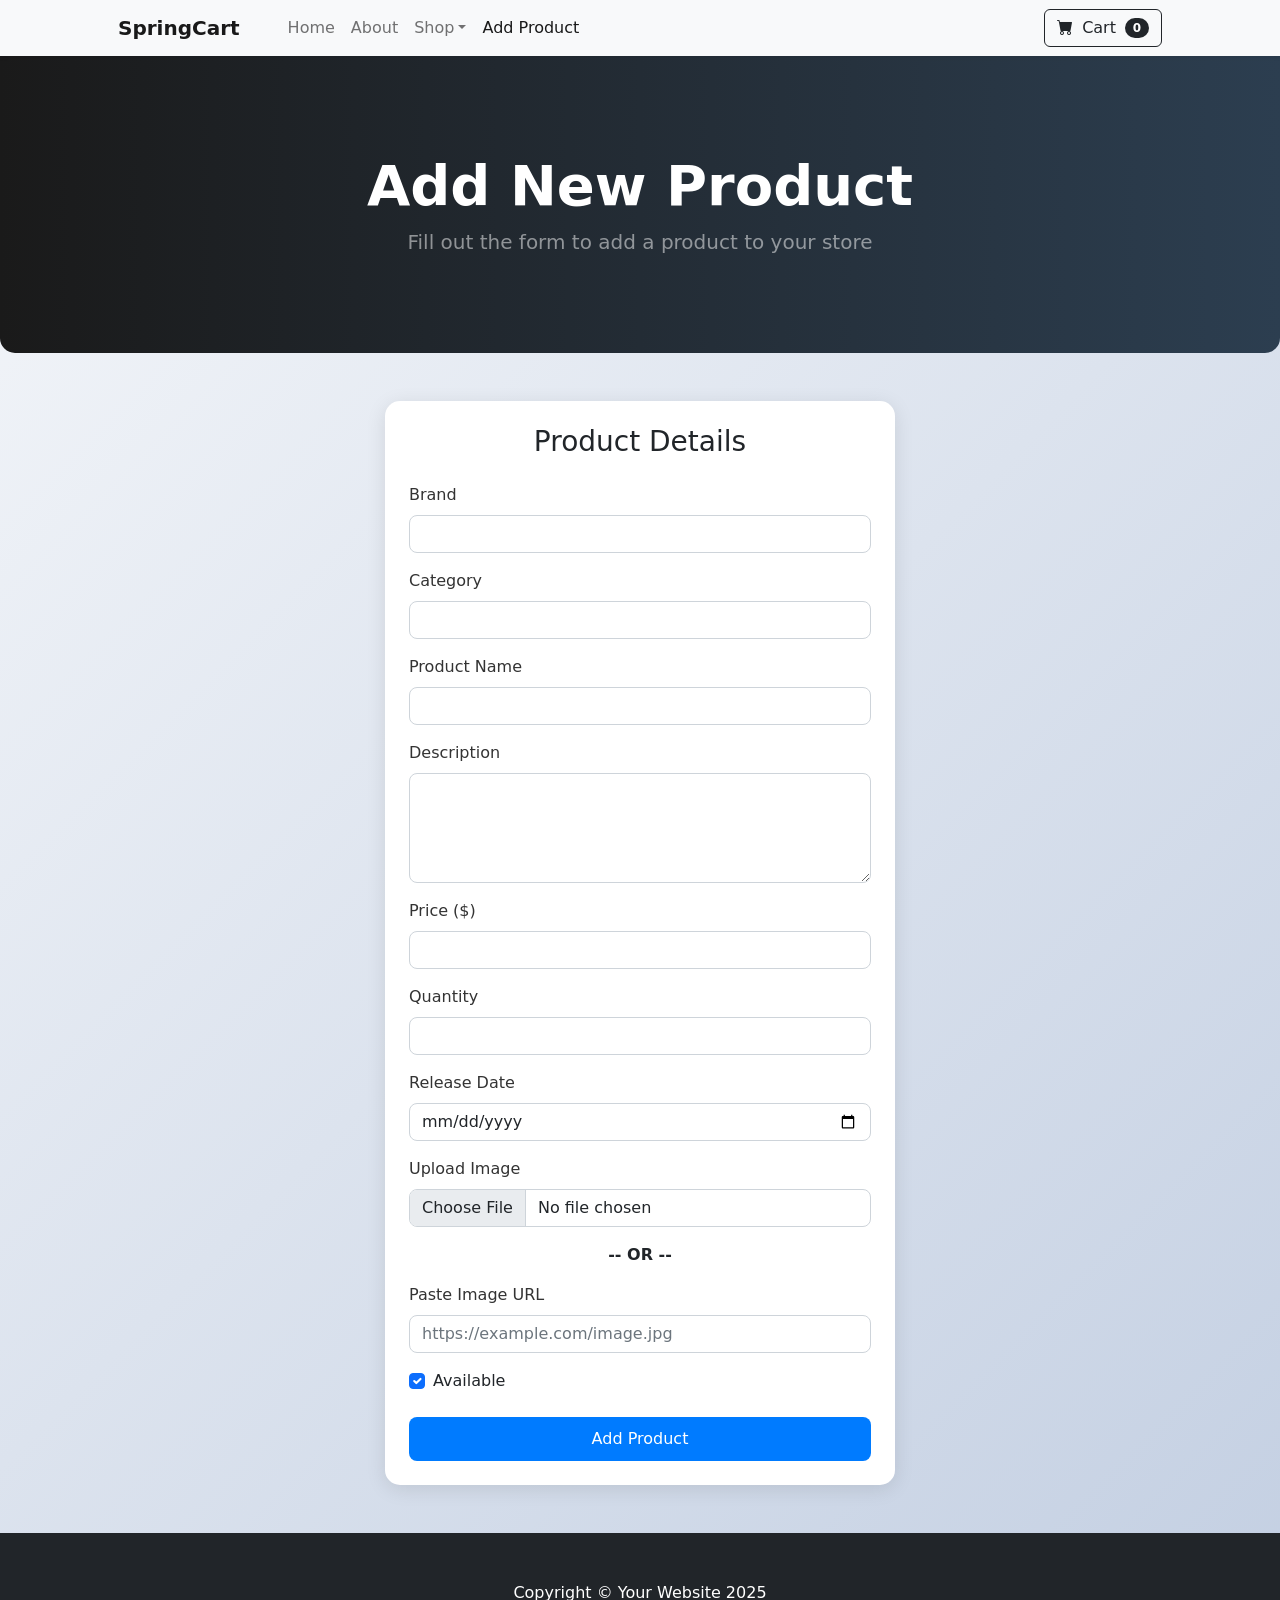
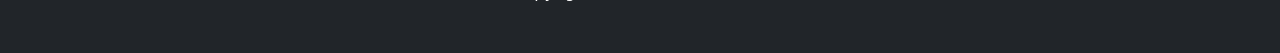
<file: src/main/resources/static/add-product.html>
<!DOCTYPE html>
<html lang="en">
<head>
    <meta charset="utf-8" />
    <meta name="viewport" content="width=device-width, initial-scale=1, shrink-to-fit=no" />
    <meta name="description" content="Add a new product to the store" />
    <title>Add Product - Start Bootstrap</title>
    <link rel="icon" type="image/x-icon" href="assets/favicon.ico" />
    <link href="https://cdn.jsdelivr.net/npm/bootstrap@5.2.3/dist/css/bootstrap.min.css" rel="stylesheet" />
    <link href="https://cdn.jsdelivr.net/npm/bootstrap-icons@1.5.0/font/bootstrap-icons.css" rel="stylesheet" />
    <link href="css/styles.css" rel="stylesheet" />
    <style>
        body {
            background: linear-gradient(135deg, #f5f7fa 0%, #c3cfe2 100%);
        }
        .card {
            border: none;
            border-radius: 15px;
            box-shadow: 0 4px 20px rgba(0, 0, 0, 0.1);
        }
        .form-label {
            font-weight: 500;
            color: #333;
        }
        .btn-primary {
            background-color: #007bff;
            border: none;
            padding: 10px 20px;
            border-radius: 8px;
            transition: background-color 0.3s;
        }
        .btn-primary:hover {
            background-color: #0056b3;
        }
        .form-control, .form-select {
            border-radius: 8px;
            border: 1px solid #ced4da;
            transition: border-color 0.3s;
        }
        .form-control:focus, .form-select:focus {
            border-color: #007bff;
            box-shadow: 0 0 5px rgba(0, 123, 255, 0.3);
        }
        .header {
            background: linear-gradient(to right, #1a1a1a, #2c3e50);
            border-radius: 0 0 15px 15px;
        }
    </style>
</head>
<body>
    <nav class="navbar navbar-expand-lg navbar-light bg-light shadow-sm">
        <div class="container px-4 px-lg-5">
            <a class="navbar-brand fw-bold" href="index.html">SpringCart</a>
            <button class="navbar-toggler" type="button" data-bs-toggle="collapse" data-bs-target="#navbarNav">
                <span class="navbar-toggler-icon"></span>
            </button>
            <div class="collapse navbar-collapse" id="navbarNav">
                <ul class="navbar-nav me-auto mb-2 mb-lg-0 ms-lg-4">
                    <li class="nav-item"><a class="nav-link" href="index.html">Home</a></li>
                    <li class="nav-item"><a class="nav-link" href="#!">About</a></li>
                    <li class="nav-item dropdown">
                        <a class="nav-link dropdown-toggle" id="navbarDropdown" href="#" role="button" data-bs-toggle="dropdown">Shop</a>
                        <ul class="dropdown-menu" aria-labelledby="navbarDropdown">
                            <li><a class="dropdown-item" href="index.html">All Products</a></li>
                            <li><hr class="dropdown-divider" /></li>
                            <li><a class="dropdown-item" href="#!">Popular Items</a></li>
                            <li><a class="dropdown-item" href="#!">New Arrivals</a></li>
                        </ul>
                    </li>
                    <li class="nav-item"><a class="nav-link active" aria-current="page" href="add-product.html">Add Product</a></li>
                </ul>
                <form class="d-flex">
                    <button class="btn btn-outline-dark" type="submit">
                        <i class="bi-cart-fill me-1"></i>
                        Cart <span class="badge bg-dark text-white ms-1 rounded-pill">0</span>
                    </button>
                </form>
            </div>
        </div>
    </nav>

    <header class="header py-5">
        <div class="container px-4 px-lg-5 my-5">
            <div class="text-center text-white">
                <h1 class="display-4 fw-bolder">Add New Product</h1>
                <p class="lead fw-normal text-white-50 mb-0">Fill out the form to add a product to your store</p>
            </div>
        </div>
    </header>

    <section class="py-5">
        <div class="container px-4 px-lg-5">
            <div class="row justify-content-center">
                <div class="col-md-8 col-lg-6">
                    <div class="card p-4">
                        <h3 class="text-center mb-4">Product Details</h3>
                        <form id="addProductForm" enctype="multipart/form-data">
                            <div class="mb-3">
                                <label for="brand" class="form-label">Brand</label>
                                <input type="text" class="form-control" id="brand" required />
                            </div>
                            <div class="mb-3">
                                <label for="category" class="form-label">Category</label>
                                <input type="text" class="form-control" id="category" required />
                            </div>
                            <div class="mb-3">
                                <label for="name" class="form-label">Product Name</label>
                                <input type="text" class="form-control" id="name" required />
                            </div>
                            <div class="mb-3">
                                <label for="description" class="form-label">Description</label>
                                <textarea class="form-control" id="description" rows="4"></textarea>
                            </div>
                            <div class="mb-3">
                                <label for="price" class="form-label">Price ($)</label>
                                <input type="number" step="0.01" class="form-control" id="price" required />
                            </div>
                            <div class="mb-3">
                                <label for="quantity" class="form-label">Quantity</label>
                                <input type="number" class="form-control" id="quantity" required />
                            </div>
                            <div class="mb-3">
                                <label for="releaseDate" class="form-label">Release Date</label>
                                <input type="date" class="form-control" id="releaseDate" required />
                            </div>
                            <div class="mb-3">
                                <label for="imageFile" class="form-label">Upload Image</label>
                                <input type="file" class="form-control" id="imageFile" accept="image/*" />
                            </div>
                            <div class="mb-3 text-center fw-bold">-- OR --</div>
                            <div class="mb-3">
                                <label for="imageUrl" class="form-label">Paste Image URL</label>
                                <input type="url" class="form-control" id="imageUrl" placeholder="https://example.com/image.jpg" />
                            </div>
                            <div class="form-check mb-4">
                                <input type="checkbox" class="form-check-input" id="available" checked />
                                <label class="form-check-label" for="available">Available</label>
                            </div>
                            <button type="submit" class="btn btn-primary w-100">Add Product</button>
                        </form>
                    </div>
                </div>
            </div>
        </div>
    </section>

    <footer class="py-5 bg-dark">
        <div class="container">
            <p class="m-0 text-center text-white">Copyright &copy; Your Website 2025</p>
        </div>
    </footer>

    <script src="https://cdn.jsdelivr.net/npm/bootstrap@5.2.3/dist/js/bootstrap.bundle.min.js"></script>

    <!-- Form Submission Script -->
    <script>
        document.getElementById('addProductForm').addEventListener('submit', async (e) => {
            e.preventDefault();
            const fd = new FormData();

            const product = {
                brand: document.getElementById('brand').value,
                category: document.getElementById('category').value,
                name: document.getElementById('name').value,
                description: document.getElementById('description').value,
                price: parseFloat(document.getElementById('price').value),
                quantity: parseInt(document.getElementById('quantity').value),
                releaseDate: document.getElementById('releaseDate').value,
                available: document.getElementById('available').checked
            };

            fd.append('product', new Blob([JSON.stringify(product)], { type: 'application/json' }));

            const fileInput = document.getElementById('imageFile');
            const urlInput = document.getElementById('imageUrl').value.trim();

            if (fileInput.files.length > 0) {
                fd.append('imagefile', fileInput.files[0]);
            } else if (urlInput !== '') {
                try {
                    const response = await fetch(urlInput);
                    const blob = await response.blob();
                    const filename = urlInput.split('/').pop();
                    const file = new File([blob], filename, { type: blob.type });
                    fd.append('imagefile', file);
                } catch (err) {
                    alert('❌ Failed to fetch image from URL.');
                    return;
                }
            } else {
                alert('❗ Please upload an image or provide an image URL.');
                return;
            }

            try {
                const res = await fetch('https://springcart.onrender.com/api/addproduct', {
                    method: 'POST',
                    body: fd
                });

                if (!res.ok) {
                    const errorText = await res.text();
                    throw new Error(errorText);
                }

                alert('✅ Product added successfully!');
                window.location.href = 'index.html';
            } catch (err) {
                console.error('Error:', err.message);
                alert('❌ Error: ' + err.message);
            }
        });
    </script>
</body>
</html>
</file>
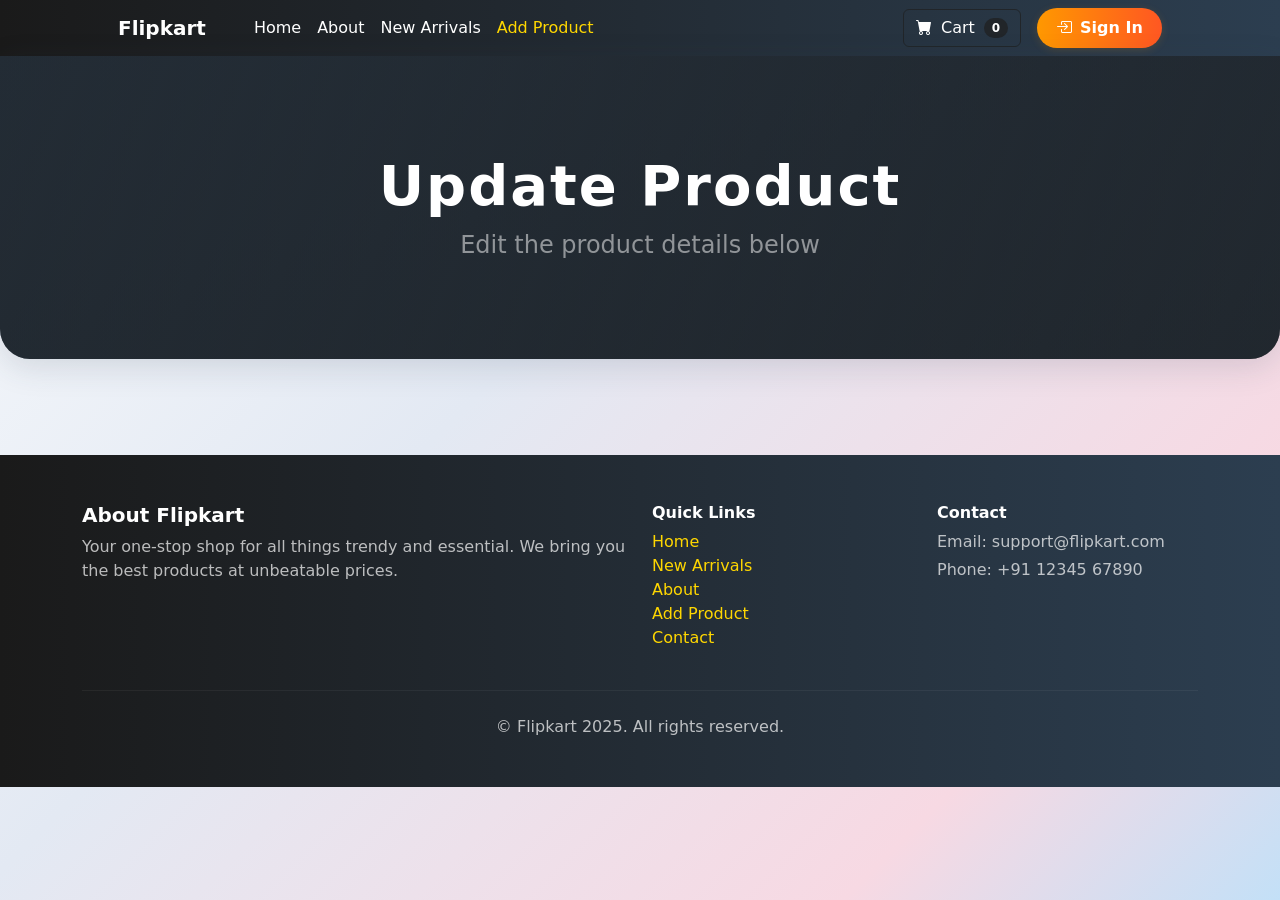
<file: src/main/resources/static/update-product.html>
<!DOCTYPE html>
<html lang="en">
<head>
    <meta charset="utf-8" />
    <meta name="viewport" content="width=device-width, initial-scale=1, shrink-to-fit=no" />
    <meta name="description" content="Update Product" />
    <meta name="author" content="" />
    <title>Update Product - Start Bootstrap</title>
    <!-- Favicon-->
    <link rel="icon" type="image/x-icon" href="assets/favicon.ico" />
    <!-- Bootstrap CSS -->
    <link href="https://cdn.jsdelivr.net/npm/bootstrap@5.2.3/dist/css/bootstrap.min.css" rel="stylesheet" />
    <!-- Bootstrap Icons -->
    <link href="https://cdn.jsdelivr.net/npm/bootstrap-icons@1.5.0/font/bootstrap-icons.css" rel="stylesheet" />
    <!-- Custom CSS -->
    <link href="css/styles.css" rel="stylesheet" />
    <!-- Inline CSS for modern styling -->
    <style>
        body {
            min-height: 100vh;
            background: linear-gradient(135deg, #f8fafc 0%, #e3e9f3 40%, #f7d9e3 80%, #c3e0f7 100%);
            background-attachment: fixed;
            animation: bgMove 18s ease-in-out infinite alternate;
        }
        @keyframes bgMove {
            0% {background-position: 0% 50%;}
            50% {background-position: 100% 50%;}
            100% {background-position: 0% 50%;}
        }
        .navbar, .footer-modern {
            background: linear-gradient(to right, #1a1a1a, #2c3e50) !important;
            color: #fff;
        }
        .navbar .nav-link, .navbar .navbar-brand, .navbar .btn {
            color: #fff !important;
        }
        .navbar .nav-link.active, .navbar .nav-link:focus, .navbar .nav-link:hover {
            color: #ffd700 !important;
        }
        .header {
            background: linear-gradient(120deg, #2c3e50 0%, #1a1a1a 100%);
            color: #fff;
            border-radius: 0 0 30px 30px;
            box-shadow: 0 8px 32px rgba(44,62,80,0.15);
            position: relative;
            overflow: hidden;
        }
        .header::before {
            content: '';
            position: absolute;
            top: 0; left: 0; right: 0; bottom: 0;
            background: linear-gradient(270deg, #2c3e50, #1a1a1a, #2c3e50, #1a1a1a);
            background-size: 400% 400%;
            opacity: 0.5;
            z-index: 0;
            animation: gradientMove 8s ease-in-out infinite;
        }
        @keyframes gradientMove {
            0% {background-position: 0% 50%;}
            50% {background-position: 100% 50%;}
            100% {background-position: 0% 50%;}
        }
        .header .container {
            position: relative;
            z-index: 1;
        }
        .header h1 {
            font-size: 3.5rem;
            font-weight: 800;
            letter-spacing: 2px;
            animation: fadeInDown 1.2s cubic-bezier(.77,0,.18,1) both;
        }
        .header p {
            font-size: 1.5rem;
            color: #e0e0e0;
            margin-bottom: 2rem;
            animation: fadeInUp 1.5s cubic-bezier(.77,0,.18,1) 0.5s both;
        }
        @keyframes fadeInDown {
            0% {opacity:0; transform:translateY(-40px);}
            100% {opacity:1; transform:translateY(0);}
        }
        @keyframes fadeInUp {
            0% {opacity:0; transform:translateY(40px);}
            100% {opacity:1; transform:translateY(0);}
        }
        .image-preview {
            max-width: 200px;
            border-radius: 8px;
            margin-bottom: 1rem;
        }
        /* Footer Modern Styles */
        .footer-modern {
            background: #1a1a1a;
            color: #fff;
            padding: 3rem 0;
            position: relative;
            overflow: hidden;
        }
        .footer-modern h5, .footer-modern h6 {
            font-weight: 600;
        }
        .footer-modern p {
            margin-bottom: 1rem;
            color: rgba(255,255,255,0.7);
        }
        .footer-modern a {
            color: #ffd700;
            text-decoration: none;
            transition: color 0.3s;
        }
        .footer-modern a:hover {
            color: #fff;
        }
        .footer-modern .list-unstyled {
            padding-left: 0;
            list-style: none;
        }
        .footer-modern hr {
            background: rgba(255,255,255,0.2);
            border: none;
            height: 1px;
            margin: 1.5rem 0;
        }
    </style>
</head>
<body>
<!-- Navigation -->
<nav class="navbar navbar-expand-lg navbar-light" style="background: linear-gradient(to right, #1a1a1a, #2c3e50); color: #fff;">
    <div class="container px-4 px-lg-5">
        <a class="navbar-brand fw-bold" style="color:#fff;" href="index.html">Flipkart</a>
        <button class="navbar-toggler" type="button" data-bs-toggle="collapse" data-bs-target="#navbarNav" aria-controls="navbarNav" aria-expanded="false" aria-label="Toggle navigation">
            <span class="navbar-toggler-icon"></span>
        </button>
        <div class="collapse navbar-collapse" id="navbarNav">
            <ul class="navbar-nav me-auto mb-2 mb-lg-0 ms-lg-4">
                <li class="nav-item"><a class="nav-link" style="color:#fff;" href="index.html">Home</a></li>
                <li class="nav-item"><a class="nav-link" style="color:#fff;" href="About.html">About</a></li>
                <li class="nav-item"><a class="nav-link" style="color:#fff;" href="New-Arrivals.html">New Arrivals</a></li>
                <li class="nav-item"><a class="nav-link active" style="color:#ffd700;" href="add-product.html">Add Product</a></li>
            </ul>
            <form class="d-flex me-2">
                <button class="btn btn-outline-dark" type="button">
                    <i class="bi-cart-fill me-1"></i>
                    Cart
                    <span class="badge bg-dark text-white ms-1 rounded-pill">0</span>
                </button>
            </form>
            <a href="https://springcart.onrender.com/oauth2/authorization/google" class="btn btn-gradient-signin ms-2 d-flex align-items-center" style="padding: 0.5rem 1.2rem; font-weight: 600; border-radius: 2rem; background: linear-gradient(90deg, #ff9800 0%, #ff5722 100%); color: #fff; box-shadow: 0 2px 8px rgba(255,152,0,0.15); border: none; transition: background 0.3s, box-shadow 0.3s;">
                <i class="bi bi-box-arrow-in-right me-2"></i> Sign In
            </a>
        </div>
    </div>
</nav>
<!-- Header -->
<header class="header py-5">
    <div class="container px-4 px-lg-5 my-5">
        <div class="text-center text-white">
            <h1 class="display-4 fw-bolder">Update Product</h1>
            <p class="lead fw-normal text-white-50 mb-0">Edit the product details below</p>
        </div>
    </div>
</header>
<!-- Form Section -->
<section class="py-5">
    <div class="container px-4 px-lg-5">
        <div class="row justify-content-center">
            <div class="col-md-8 col-lg-6">
                <div class="card p-4">
                    <h3 class="text-center mb-4">Product Details</h3>
                    <!-- Image Preview -->
                    <div class="mb-3 text-center">
                        <label class="form-label">check</label>
                        <img id="currentImage" class="image-preview" src="https://dummyimage.com/200x200/dee2e6/6c757d.jpg" alt="Current Product Image" />
                    </div>
                    <form id="updateProductForm" enctype="multipart/form-data">
                        <div class="mb-3">
                            <label for="brand" class="form-label">Brand</label>
                            <input type="text" class="form-control" id="brand" required />
                        </div>
                        <div class="mb-3">
                            <label for="category" class="form-label">Category</label>
                            <input type="text" class="form-control" id="category" required />
                        </div>
                        <div class="mb-3">
                            <label for="name" class="form-label">Product Name</label>
                            <input type="text" class="form-control" id="name" required />
                        </div>
                        <div class="mb-3">
                            <label for="description" class="form-label">Description</label>
                            <textarea class="form-control" id="description" rows="4"></textarea>
                        </div>
                        <div class="mb-3">
                            <label for="price" class="form-label">Price ($)</label>
                            <input type="number" step="0.01" class="form-control" id="price" required />
                        </div>
                        <div class="mb-3">
                            <label for="quantity" class="form-label">Quantity</label>
                            <input type="number" class="form-control" id="quantity" required />
                        </div>
                        <div class="mb-3">
                            <label for="releaseDate" class="form-label">Release Date</label>
                            <input type="date" class="form-control" id="releaseDate" required />
                        </div>
                        <div class="mb-3">
                            <label for="imageFile" class="form-label">Upload New Image (optional)</label>
                            <input type="file" class="form-control" id="imageFile" accept="image/*" />
                        </div>
                        <div class="form-check mb-4">
                            <input type="checkbox" class="form-check-input" id="available" checked />
                            <label class="form-check-label" for="available">Available</label>
                        </div>
                        <button type="submit" class="btn btn-primary w-100" id="updateBtn">Update Product</button>
                    </form>
                </div>
            </div>
        </div>
    </div>
</section>
<!-- Footer Modern -->
<footer class="footer-modern">
    <div class="container">
        <div class="row">
            <div class="col-md-6 mb-3 mb-md-0">
                <h5>About Flipkart</h5>
                <p class="mb-1">Your one-stop shop for all things trendy and essential. We bring you the best products at unbeatable prices.</p>
            </div>
            <div class="col-md-3 mb-2 mb-md-0">
                <h6>Quick Links</h6>
                <ul class="list-unstyled">
                    <li><a href="index.html">Home</a></li>
                    <li><a href="New-Arrivals.html">New Arrivals</a></li>
                    <li><a href="About.html">About</a></li>
                    <li><a href="add-product.html">Add Product</a></li>
                    <li><a href="#contact">Contact</a></li>
                </ul>
            </div>
            <div class="col-md-3">
                <h6>Contact</h6>
                <p class="mb-1">Email: support@flipkart.com</p>
                <p>Phone: +91 12345 67890</p>
            </div>
        </div>
        <hr style="background:rgba(255,255,255,0.2);">
        <p class="m-0 text-center">© Flipkart 2025. All rights reserved.</p>
    </div>
</footer>
<!-- Bootstrap JS -->
<script src="https://cdn.jsdelivr.net/npm/bootstrap@5.2.3/dist/js/bootstrap.bundle.min.js"></script>
<!-- Core theme JS -->
<script src="js/scripts.js"></script>
<!-- Form Submission Script -->
<script>
    document.addEventListener('DOMContentLoaded', () => {
        // ✅ Role-based Update Product form visibility
        fetch('https://springcart.onrender.com/api/user/role', { credentials: 'include' })
            .then(res => {
                if (!res.ok) throw new Error('Unauthorized');
                return res.text(); // ✅ Expect plain text, not JSON
            })
            .then(role => {
                if (role !== 'ROLE_ADMIN') {
                    document.querySelector('.card').style.display = 'none';
                }
            })
            .catch(() => {
                document.querySelector('.card').style.display = 'none';
            });

        // ✅ Extract product ID from URL
        const urlParams = new URLSearchParams(window.location.search);
        const productId = urlParams.get('id');

        if (productId) {
            // ✅ Fetch product details
            fetch(`https://springcart.onrender.com/api/productdetails/${productId}`)
                .then(res => res.json())
                .then(product => {
                    document.getElementById('brand').value = product.brand || '';
                    document.getElementById('category').value = product.category || '';
                    document.getElementById('name').value = product.name || '';
                    document.getElementById('description').value = product.description || '';
                    document.getElementById('price').value = product.price || 0;
                    document.getElementById('quantity').value = product.quantity || 0;
                    document.getElementById('releaseDate').value = product.releaseDate ? new Date(product.releaseDate).toISOString().split('T')[0] : '';
                    document.getElementById('available').checked = product.available !== false;
                    document.getElementById('currentImage').src = `https://springcart.onrender.com/api/product/${productId}/image`;
                    document.getElementById('currentImage').onerror = function () {
                        this.src = 'https://dummyimage.com/200x200/dee2e6/6c757d.jpg';
                    };
                })
                .catch(e => {
                    console.error('Fetch error:', e);
                    document.querySelector('.card').innerHTML = '<p class="text-center">Failed to load product details.</p>';
                });

            // ✅ Submit Update Form
            document.getElementById('updateProductForm').addEventListener('submit', async (e) => {
                e.preventDefault();
                const fd = new FormData();
                const product = {
                    id: parseInt(productId),
                    brand: document.getElementById('brand').value,
                    category: document.getElementById('category').value,
                    name: document.getElementById('name').value,
                    description: document.getElementById('description').value,
                    price: parseFloat(document.getElementById('price').value),
                    quantity: parseInt(document.getElementById('quantity').value),
                    releaseDate: document.getElementById('releaseDate').value,
                    available: document.getElementById('available').checked
                };
                fd.append('product', new Blob([JSON.stringify(product)], { type: 'application/json' }));
                const imageFile = document.getElementById('imageFile').files[0];
                if (imageFile) {
                    fd.append('imagefile', imageFile);
                }

                try {
                    const res = await fetch(`https://springcart.onrender.com/api/productupdate/${productId}`, {
                        method: 'PUT',
                        body: fd,
                        credentials: 'include'
                    });
                    if (!res.ok) {
                        const errorText = await res.text();
                        throw new Error(errorText);
                    }
                    alert('✅ Product updated successfully!');
                    window.location.href = 'index.html';
                } catch (err) {
                    console.error('Update error:', err.message);
                    alert('❌ Error: ' + err.message);
                }
            });
        } else {
            document.querySelector('.card').innerHTML = '<p class="text-center">No product ID provided.</p>';
        }
    });
</script>

<!-- Admin Role Button Visibility Script -->
<script>
    window.addEventListener("DOMContentLoaded", () => {
        fetch("https://springcart.onrender.com/api/user/role", { credentials: "include" })
            .then(res => res.text())
            .then(role => {
                const isAdmin = role === "ROLE_ADMIN";
                const addBtn = document.getElementById("addProductBtn");
                const updateBtn = document.getElementById("updateBtn");
                const deleteBtn = document.getElementById("deleteBtn");

                if (addBtn) addBtn.style.display = isAdmin ? "block" : "none";
                if (updateBtn) updateBtn.style.display = isAdmin ? "inline-block" : "none";
                if (deleteBtn) deleteBtn.style.display = isAdmin ? "inline-block" : "none";
            })
            .catch(err => {
                console.error("Role check failed:", err);
            });
    });
</script>

</body>
</html>
</file>
